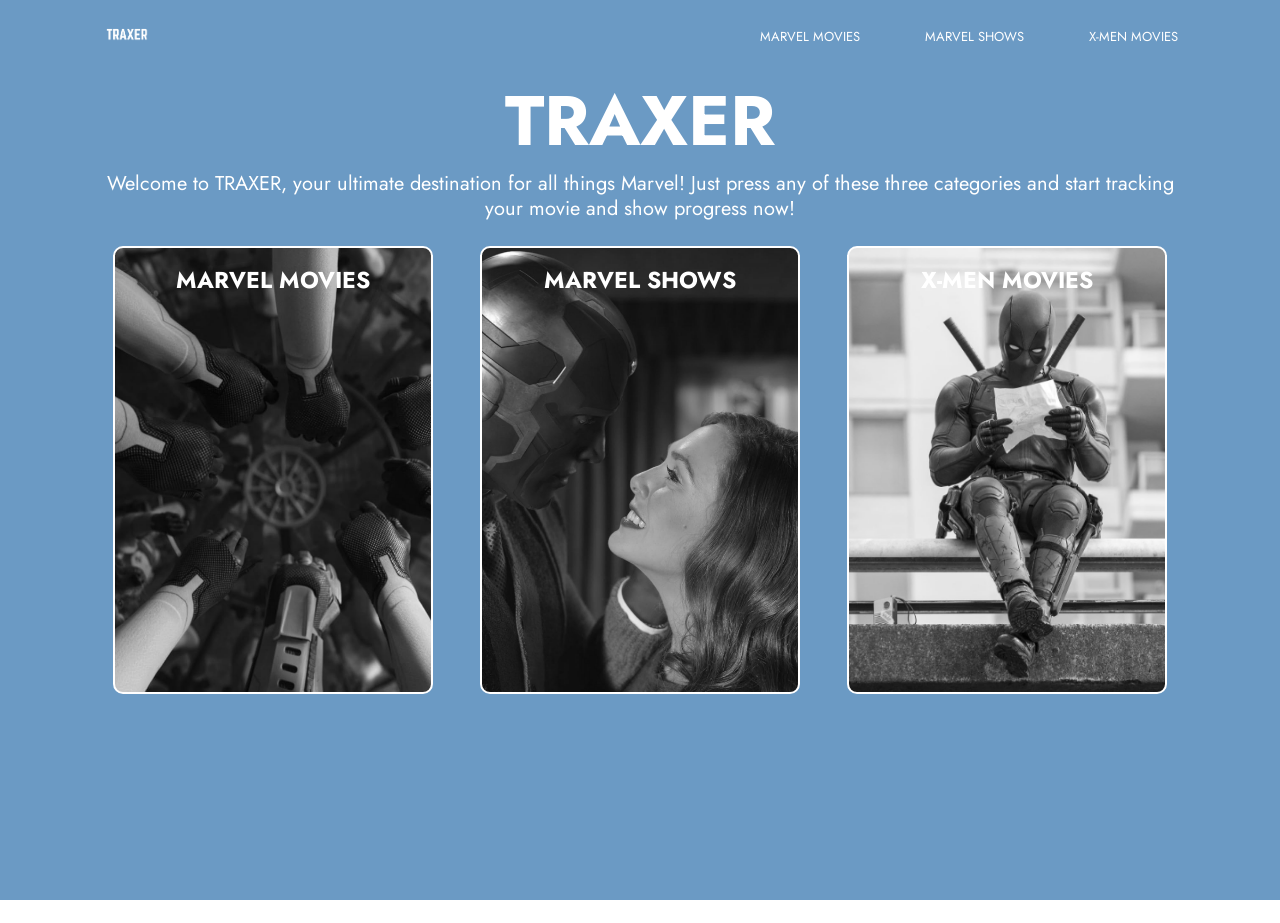
<file: index.html>
<!DOCTYPE html>
<html>
<head>
       
    <meta name="viewport" content="width=device-width, initial-scale=1.0">
    <title>TRAXER</title>
    <link rel="stylesheet" href="indexstyle.css">
    
    <link rel="preconnect" href="https://fonts.googleapis.com">
    <link rel="preconnect" href="https://fonts.gstatic.com" crossorigin>
    <link href="https://fonts.googleapis.com/css2?family=Archivo+Black&family=Jost:ital,wght@0,100..900;1,100..900&display=swap" rel="stylesheet">

</head>

<body>
    <div class="container">
        <div class="navbar"> 
            <img src="TRAXER.png" class="logo">
            <nav>
                <ul>
                    <li><a href="marvelmovies.html">MARVEL MOVIES</a></li>
                    <li><a href="marvelshows.html">MARVEL SHOWS</a></li>
                    <li><a href="xmen.html">X-MEN MOVIES</a></li>
                </ul>
            </nav>
            
        </div>

        <div class="intro">
                <h1>TRAXER</h1>
                <p>Welcome to TRAXER, your ultimate destination for all things Marvel! Just press any of these three 
                    categories and start tracking your movie and show progress now!</p>
            </div>
            <div class="cards-container">
                
                <a href="marvelmovies.html" class="card card1">
                    <h5>MARVEL MOVIES</h5>
                </a>
                <a href="marvelshows.html" class="card card2">
                    <h5>MARVEL SHOWS</h5>
                </a>
                <a href="xmen.html" class="card card3">
                    <h5>X-MEN MOVIES</h5>
                </a>
            </div>

                
        </div>
    
    
    </div>
    

</body>
</html>>
</file>
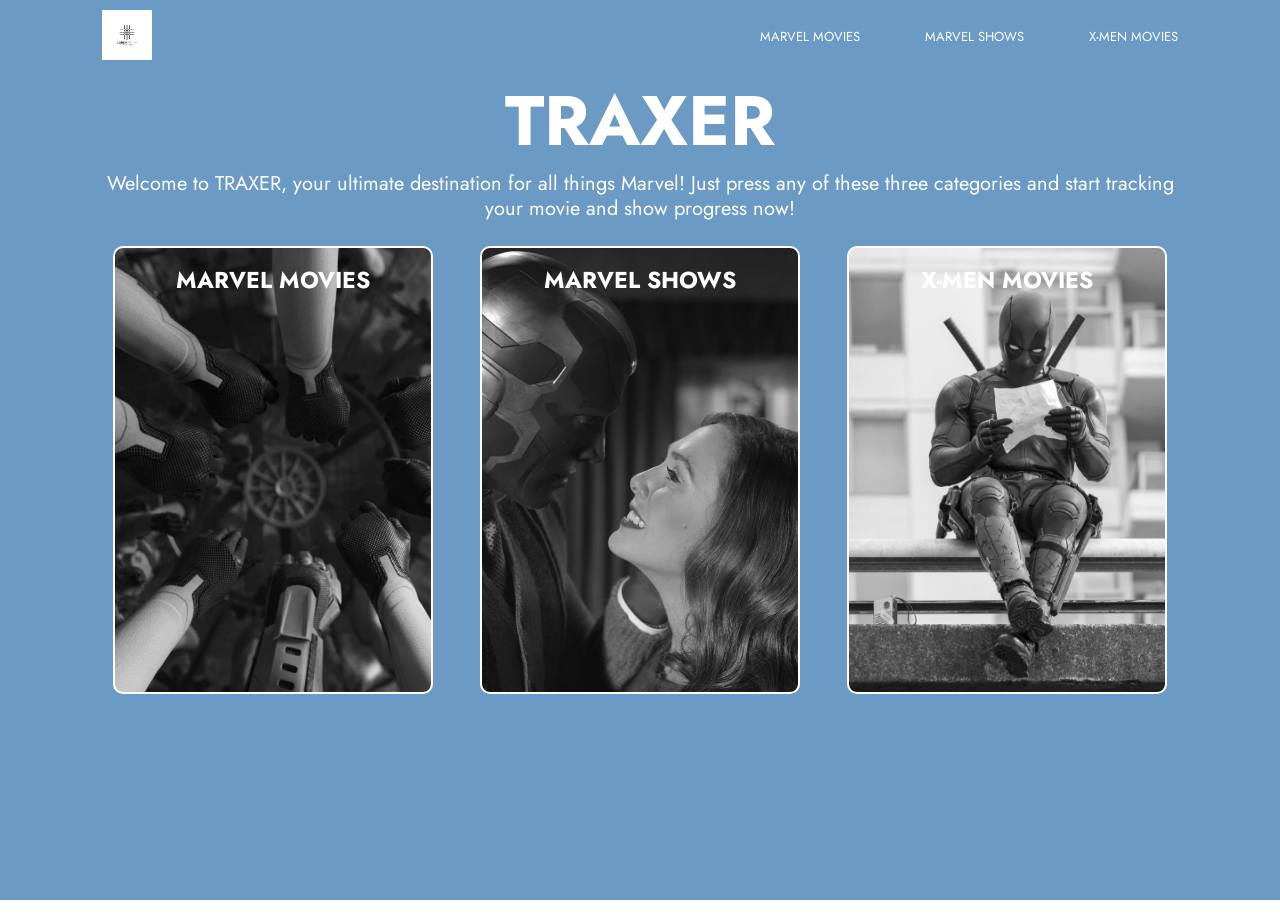
<file: website/index.html>
<!DOCTYPE html>
<html>
<head>
       
    <meta name="viewport" content="width=device-width, initial-scale=1.0">
    <title>TRAXER</title>
    <link rel="stylesheet" href="indexstyle.css">
    
    <link rel="preconnect" href="https://fonts.googleapis.com">
    <link rel="preconnect" href="https://fonts.gstatic.com" crossorigin>
    <link href="https://fonts.googleapis.com/css2?family=Archivo+Black&family=Jost:ital,wght@0,100..900;1,100..900&display=swap" rel="stylesheet">

</head>

<body>
    <div class="container">
        <div class="navbar"> 
            <img src="images/placer.jpg" class="logo">
            <nav>
                <ul>
                    <li><a href="marvelmovies.html">MARVEL MOVIES</a></li>
                    <li><a href="marvelshows.html">MARVEL SHOWS</a></li>
                    <li><a href="xmen.html">X-MEN MOVIES</a></li>
                </ul>
            </nav>
            
        </div>

        <div class="intro">
                <h1>TRAXER</h1>
                <p>Welcome to TRAXER, your ultimate destination for all things Marvel! Just press any of these three 
                    categories and start tracking your movie and show progress now!</p>
            </div>
            <div class="cards-container">
                
                <a href="marvelmovies.html" class="card card1">
                    <h5>MARVEL MOVIES</h5>
                </a>
                <a href="marvelshows.html" class="card card2">
                    <h5>MARVEL SHOWS</h5>
                </a>
                <a href="xmen.html" class="card card3">
                    <h5>X-MEN MOVIES</h5>
                </a>
            </div>

                
        </div>
    
    
    </div>
    

</body>
</html>>
</file>
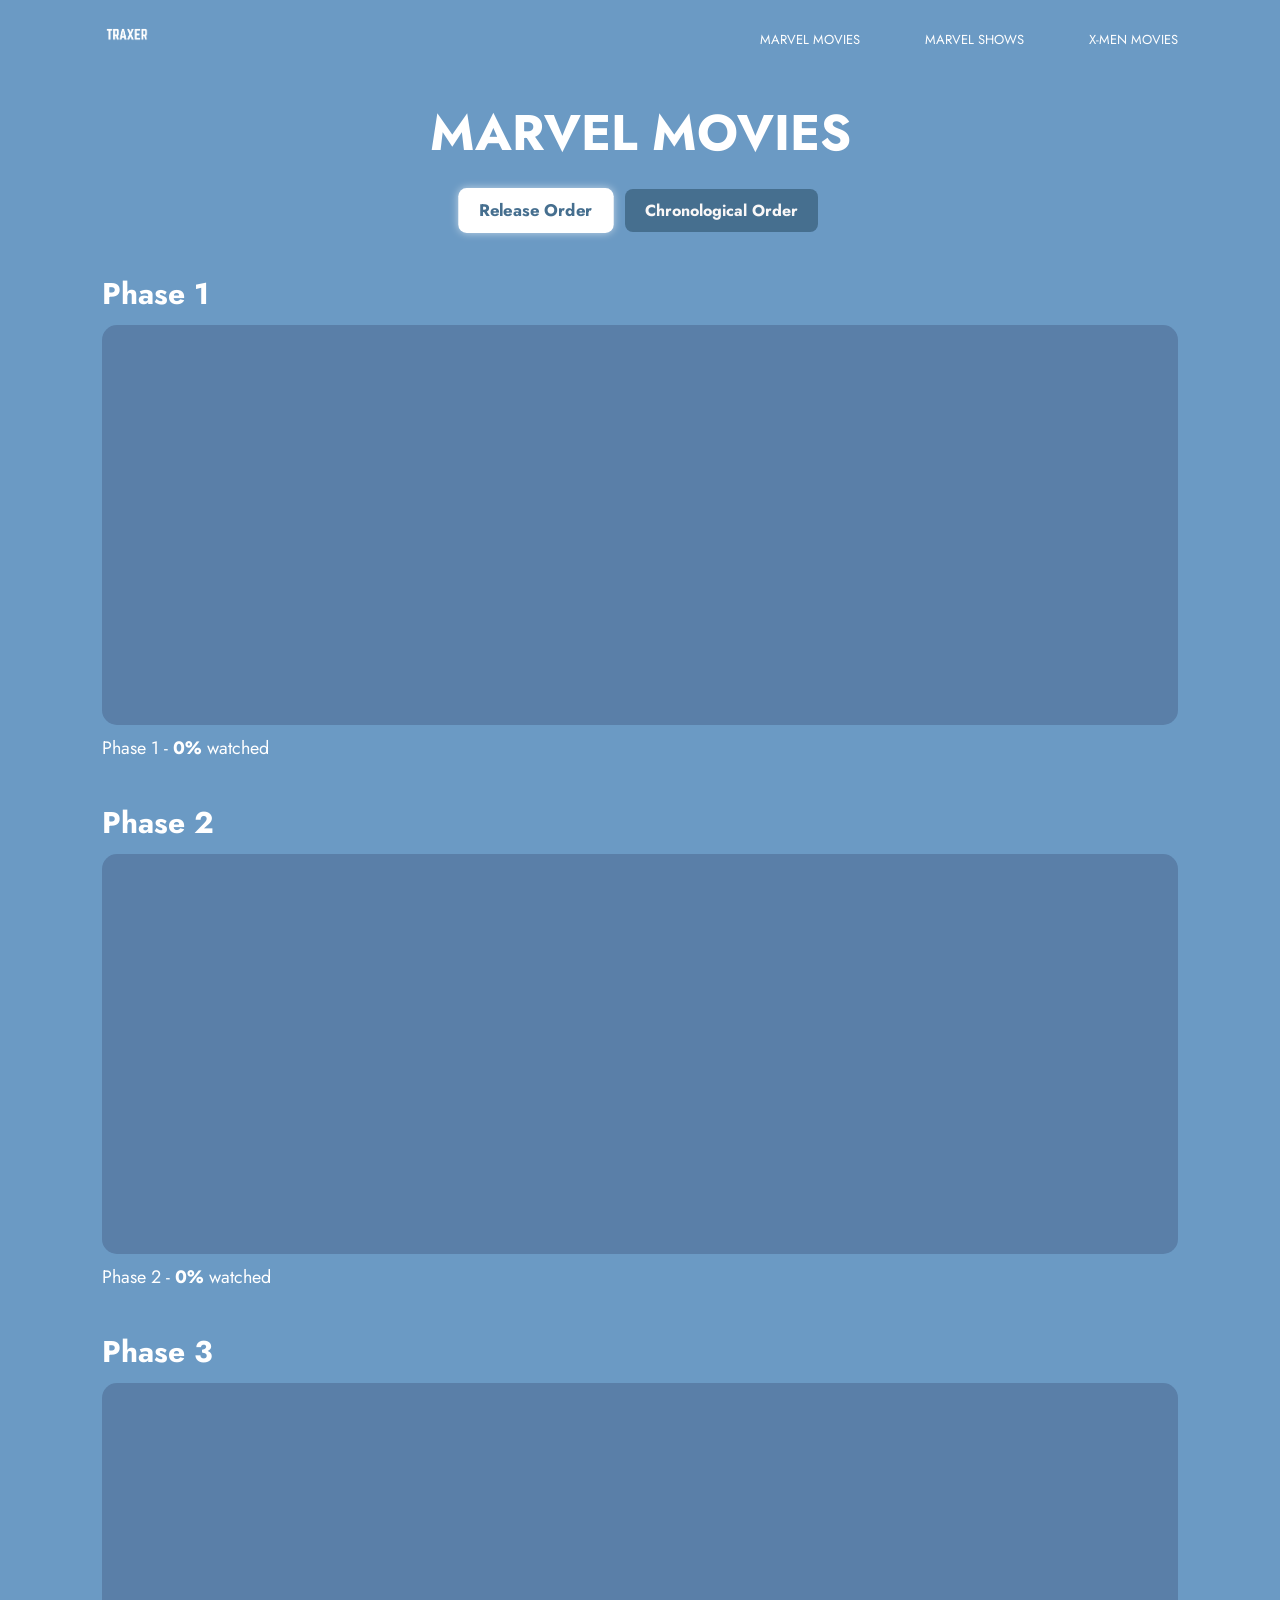
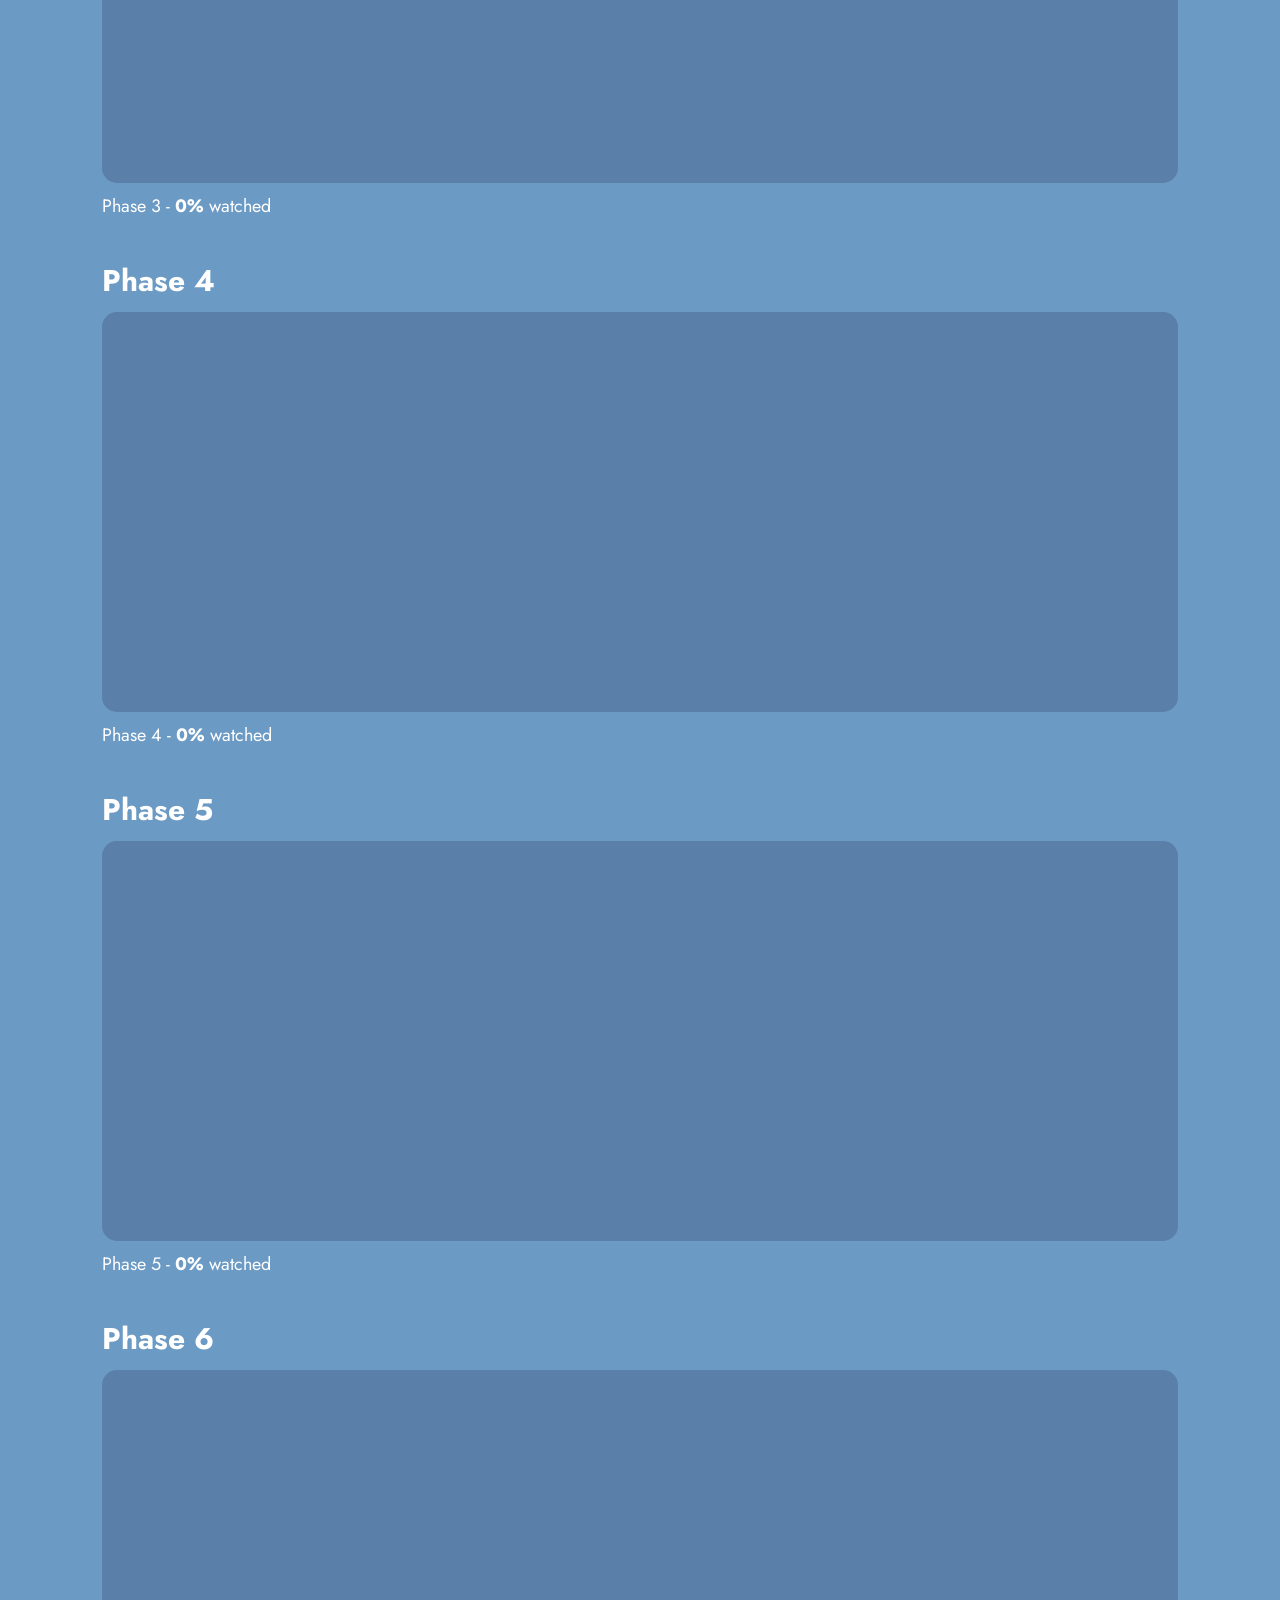
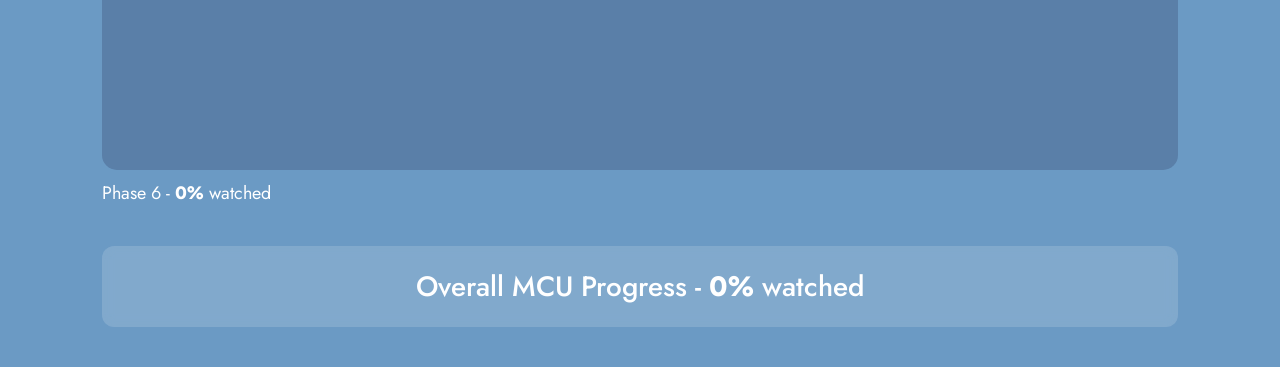
<file: marvelmovies.html>
<!DOCTYPE html>
<html>
    <head>
        <meta name="viewport" content="width=device-width, initial-scale=1.0">
        <title>Marvel Movies - TRAXER</title>
        <link rel="stylesheet" href="marvelmovies.css">
        
        <link rel="preconnect" href="https://fonts.googleapis.com">
        <link rel="preconnect" href="https://fonts.gstatic.com" crossorigin>
        <link href="https://fonts.googleapis.com/css2?family=Archivo+Black&family=Jost:ital,wght@0,100..900;1,100..900&display=swap" rel="stylesheet">
    </head>

    <body>
        <div class="container">

            <div class="navbar sticky-nav">
                <a href="index.html">
                <img src="TRAXER.png" class="logo">
            </a>
                <nav>
                    <ul>
                        <li><a href="marvelmovies.html">MARVEL MOVIES</a></li>
                        <li><a href="marvelshows.html">MARVEL SHOWS</a></li>
                        <li><a href="xmen.html">X-MEN MOVIES</a></li>
                    </ul>
                </nav>
            </div>

            <h1 class="movies-title">MARVEL MOVIES</h1>

            <div class="sorting-options">
                <button class="sort-button active" data-sort="release">Release Order</button>
                <button class="sort-button" data-sort="chronological">Chronological Order</button>
            </div>
            
            <section id="release-view" class="movies-view">

                <div class="phase-block" data-phase="1">
                    <h2 class="phase-title">Phase 1</h2>
                    <div class="phase-row"></div>
                    <div class="phase-progress">
                        <span>Phase 1 - <strong class="phase-percent">0%</strong> watched</span>
                    </div>
                </div>

                <div class="phase-block" data-phase="2">
                    <h2 class="phase-title">Phase 2</h2>
                    <div class="phase-row"></div>
                    <div class="phase-progress">
                        <span>Phase 2 - <strong class="phase-percent">0%</strong> watched</span>
                    </div>
                </div>

                <div class="phase-block" data-phase="3">
                    <h2 class="phase-title">Phase 3</h2>
                    <div class="phase-row"></div>
                    <div class="phase-progress">
                        <span>Phase 3 - <strong class="phase-percent">0%</strong> watched</span>
                    </div>
                </div>

                <div class="phase-block" data-phase="4">
                    <h2 class="phase-title">Phase 4</h2>
                    <div class="phase-row"></div>
                    <div class="phase-progress">
                        <span>Phase 4 - <strong class="phase-percent">0%</strong> watched</span>
                    </div>
                </div>

                <div class="phase-block" data-phase="5">
                    <h2 class="phase-title">Phase 5</h2>
                    <div class="phase-row"></div>
                    <div class="phase-progress">
                        <span>Phase 5 - <strong class="phase-percent">0%</strong> watched</span>
                    </div>
                </div>

                <div class="phase-block" data-phase="6">
                    <h2 class="phase-title">Phase 6</h2>
                    <div class="phase-row"></div>
                    <div class="phase-progress">
                        <span>Phase 6 - <strong class="phase-percent">0%</strong> watched</span>
                    </div>
                </div>

        </section>
        
        <section id="chronological-view" class="movies-view hidden">
            <div class="chronological-grid"></div>
        </section>

            <footer class = "overall-progress">
                <span>Overall MCU Progress - <strong class="overall-percent">0%</strong> watched</span>
            </footer>
        </div>

        <script src="./movies.js"></script>

    </body>
</html>
</file>
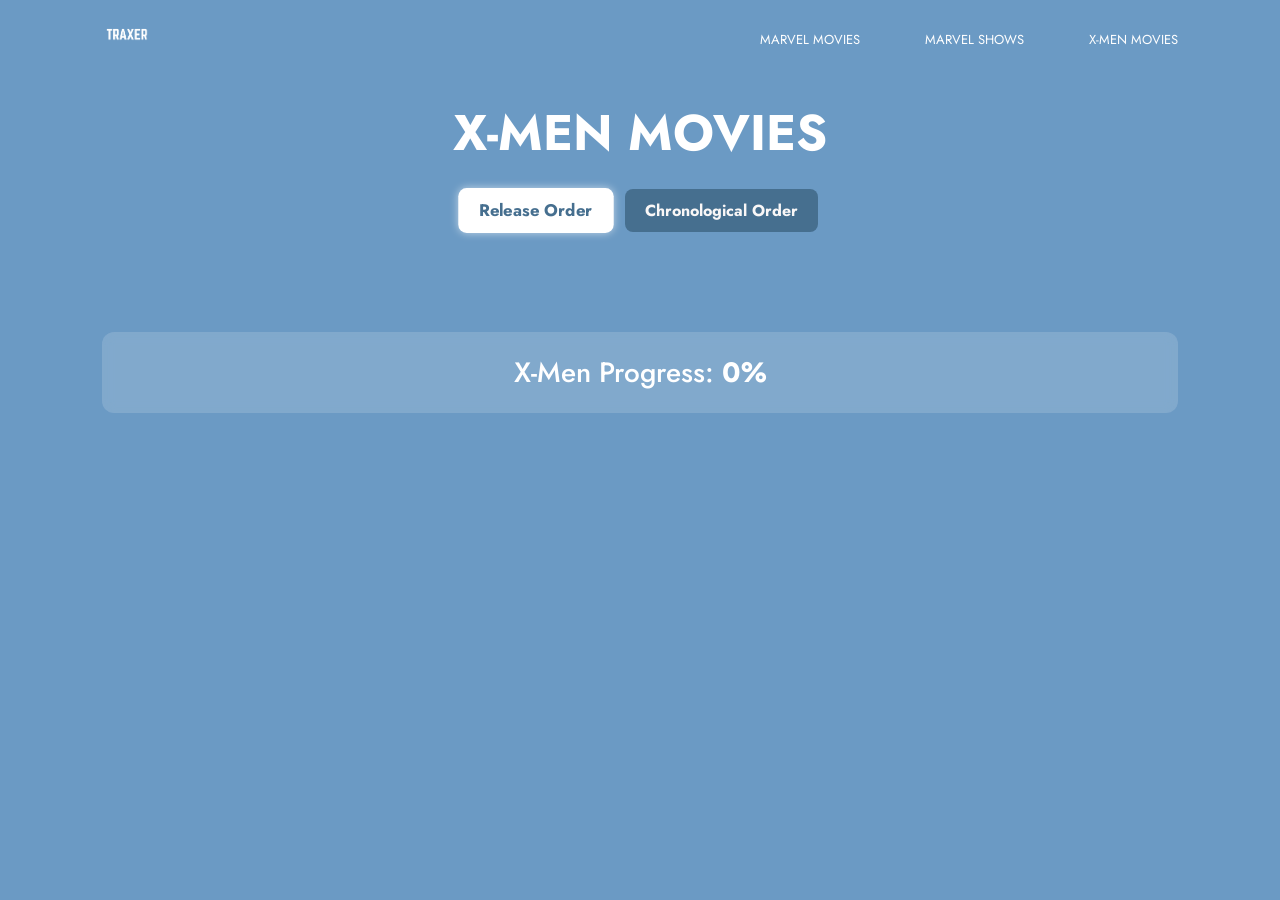
<file: xmen.html>
<!DOCTYPE html>

<html>

<head>

    <meta name="viewport" content="width=device-width, initial-scale=1.0">
    <title>X-Men Movies - TRAXER</title>
    <link rel="stylesheet" href="xmen.css">

    <link rel="preconnect" href="https://fonts.googleapis.com">
    <link rel="preconnect" href="https://fonts.gstatic.com" crossorigin>
    <link href="https://fonts.googleapis.com/css2?family=Archivo+Black&family=Jost:ital,wght@0,100..900;1,100..900&display=swap" rel="stylesheet">

</head>

<body>

    <div class="container">
        <div class="navbar sticky-nav">
            <a href="index.html">
                <img src="TRAXER.png" class="logo">
            </a>
            <nav>
                <ul>
                    <li><a href="marvelmovies.html">MARVEL MOVIES</a></li>
                    <li><a href="marvelshows.html">MARVEL SHOWS</a></li>
                    <li><a href="xmen.html">X-MEN MOVIES</a></li>
                </ul>
            </nav>
        </div>

        <h1 class="movies-title">X-MEN MOVIES</h1>

        <div class="sorting-options">
            <button class="sort-button active" data-sort="release">Release Order</button>
            <button class="sort-button" data-sort="chronological">Chronological Order</button>
        </div>

        <section id="release-view" class="movies-view">
            <div class="release-grid"></div>
        </section>

        <section id="chronological-view" class="movies-view hidden">
            <div class="chronological-grid"></div>
        </section>


        <footer class="overall-progress">
            <span>X-Men Progress: <strong id="overall-percent">0%</strong></span>
        </footer>
    </div>

    <script src="xmen.js"></script>

</body>
</html>
</file>
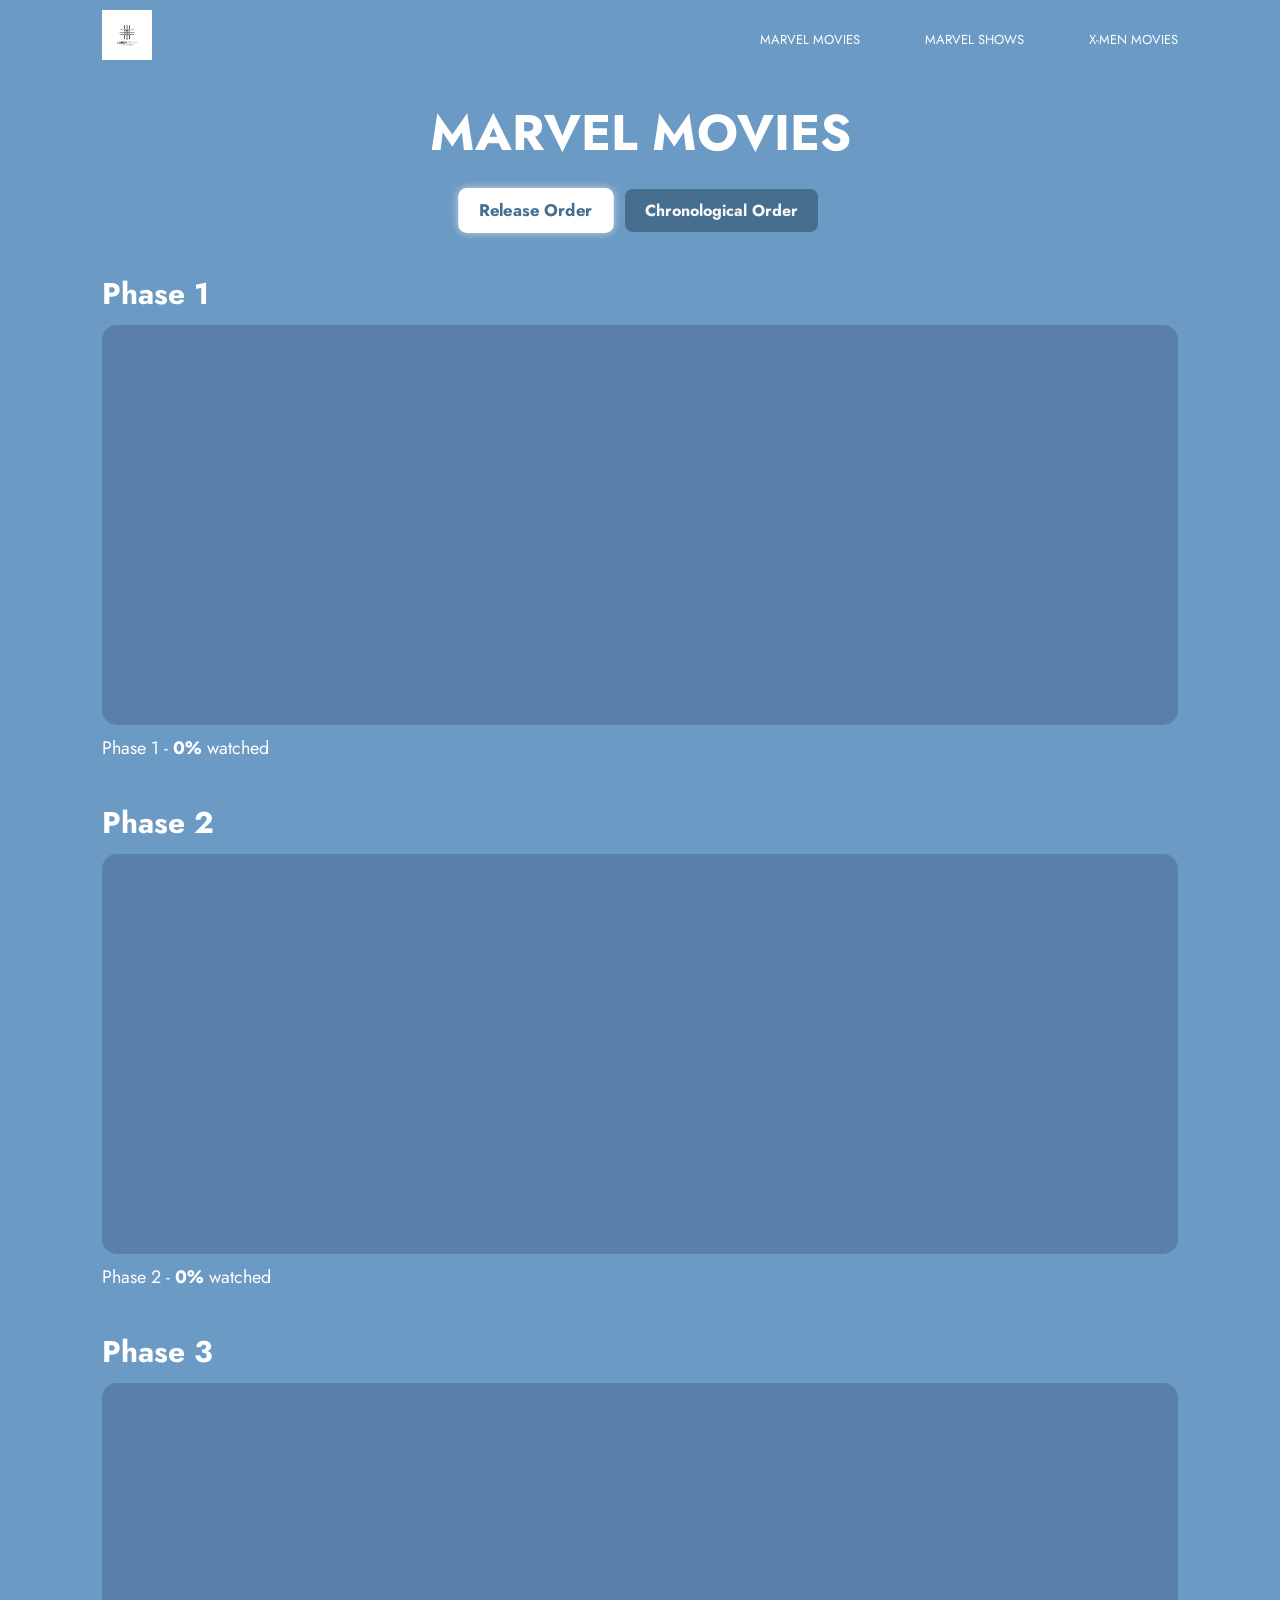
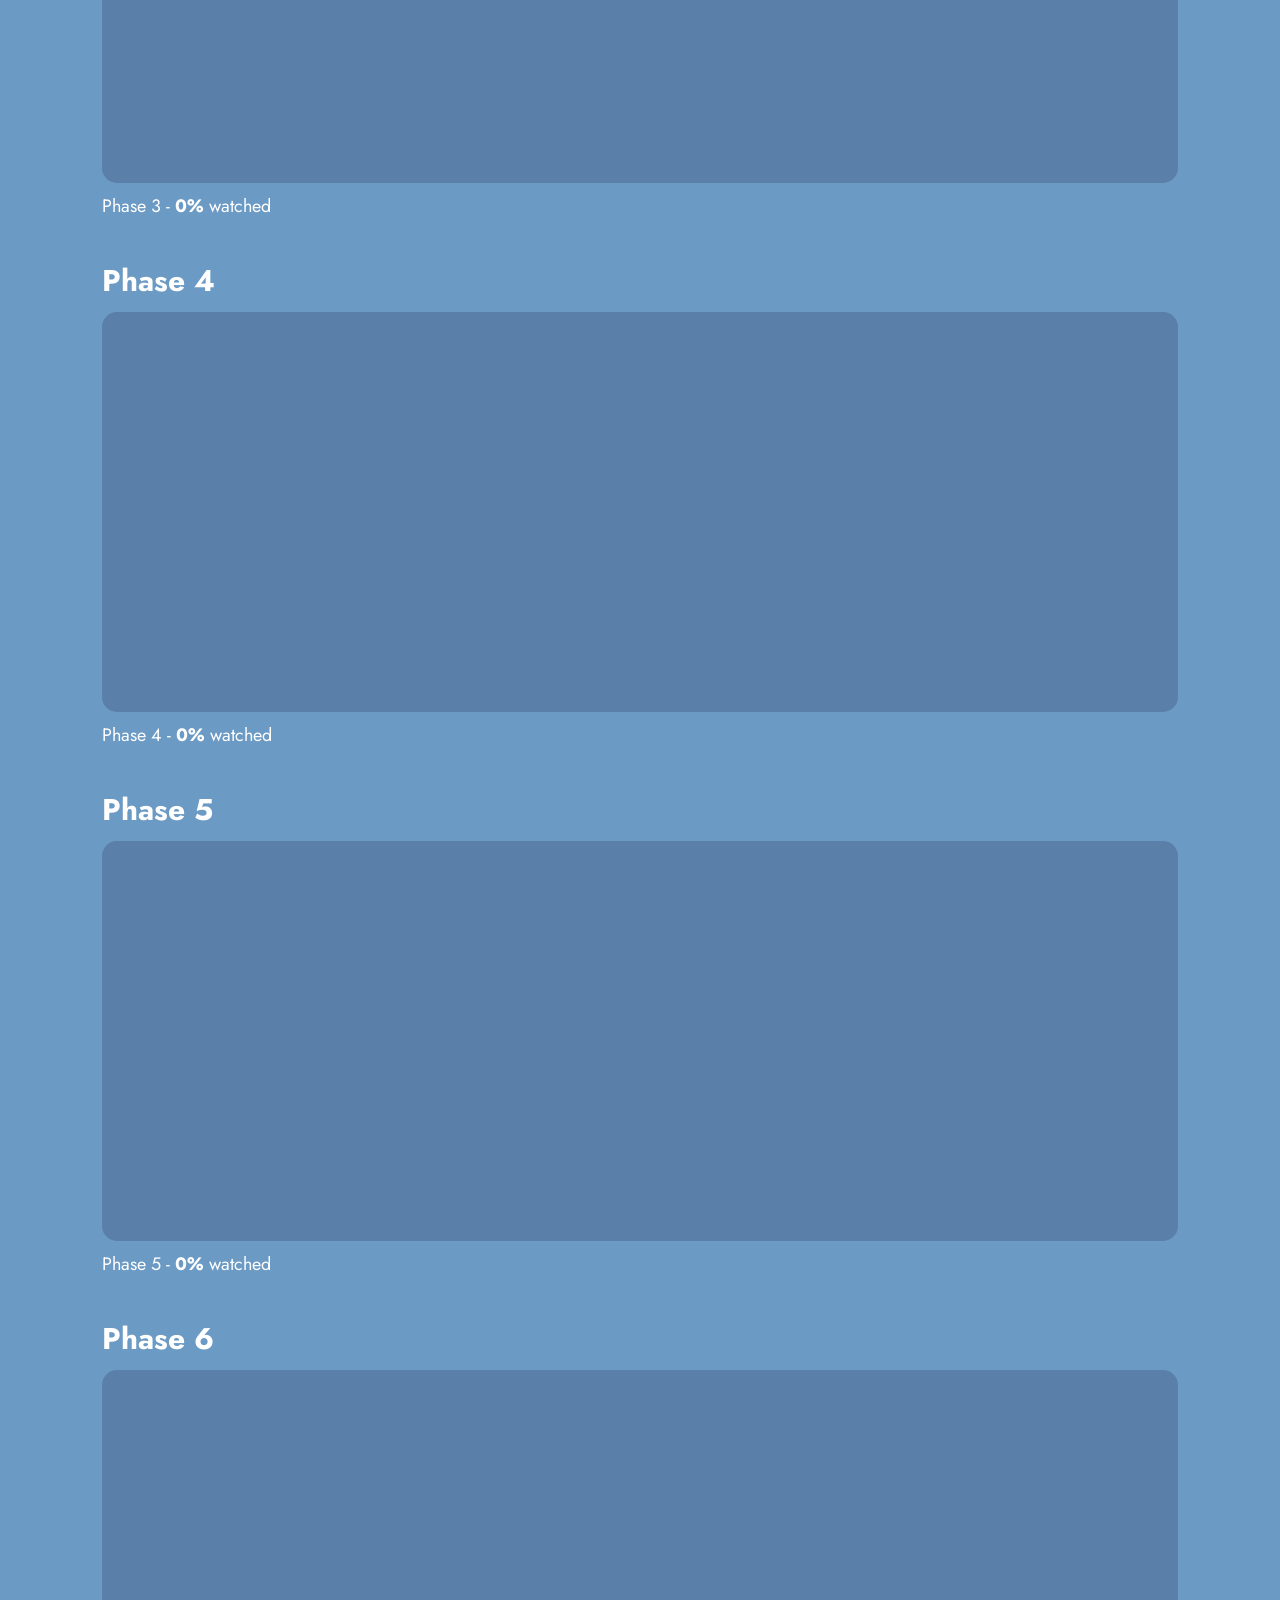
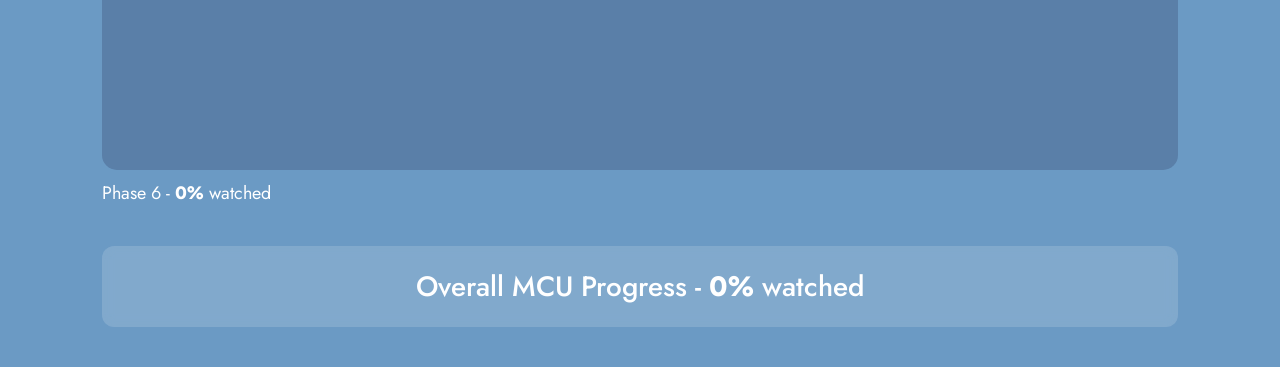
<file: website/marvelmovies.html>
<!DOCTYPE html>
<html>
    <head>
        <meta name="viewport" content="width=device-width, initial-scale=1.0">
        <title>Marvel Movies - TRAXER</title>
        <link rel="stylesheet" href="marvelmovies.css">
        
        <link rel="preconnect" href="https://fonts.googleapis.com">
        <link rel="preconnect" href="https://fonts.gstatic.com" crossorigin>
        <link href="https://fonts.googleapis.com/css2?family=Archivo+Black&family=Jost:ital,wght@0,100..900;1,100..900&display=swap" rel="stylesheet">
    </head>

    <body>
        <div class="container">

            <div class="navbar sticky-nav">
                <a href="index.html">
                <img src="images/placer.jpg" class="logo">
            </a>
                <nav>
                    <ul>
                        <li><a href="marvelmovies.html">MARVEL MOVIES</a></li>
                        <li><a href="marvelshows.html">MARVEL SHOWS</a></li>
                        <li><a href="xmen.html">X-MEN MOVIES</a></li>
                    </ul>
                </nav>
            </div>

            <h1 class="movies-title">MARVEL MOVIES</h1>

            <div class="sorting-options">
                <button class="sort-button active" data-sort="release">Release Order</button>
                <button class="sort-button" data-sort="chronological">Chronological Order</button>
            </div>
            
            <section id="release-view" class="movies-view">

                <div class="phase-block" data-phase="1">
                    <h2 class="phase-title">Phase 1</h2>
                    <div class="phase-row"></div>
                    <div class="phase-progress">
                        <span>Phase 1 - <strong class="phase-percent">0%</strong> watched</span>
                    </div>
                </div>

                <div class="phase-block" data-phase="2">
                    <h2 class="phase-title">Phase 2</h2>
                    <div class="phase-row"></div>
                    <div class="phase-progress">
                        <span>Phase 2 - <strong class="phase-percent">0%</strong> watched</span>
                    </div>
                </div>

                <div class="phase-block" data-phase="3">
                    <h2 class="phase-title">Phase 3</h2>
                    <div class="phase-row"></div>
                    <div class="phase-progress">
                        <span>Phase 3 - <strong class="phase-percent">0%</strong> watched</span>
                    </div>
                </div>

                <div class="phase-block" data-phase="4">
                    <h2 class="phase-title">Phase 4</h2>
                    <div class="phase-row"></div>
                    <div class="phase-progress">
                        <span>Phase 4 - <strong class="phase-percent">0%</strong> watched</span>
                    </div>
                </div>

                <div class="phase-block" data-phase="5">
                    <h2 class="phase-title">Phase 5</h2>
                    <div class="phase-row"></div>
                    <div class="phase-progress">
                        <span>Phase 5 - <strong class="phase-percent">0%</strong> watched</span>
                    </div>
                </div>

                <div class="phase-block" data-phase="6">
                    <h2 class="phase-title">Phase 6</h2>
                    <div class="phase-row"></div>
                    <div class="phase-progress">
                        <span>Phase 6 - <strong class="phase-percent">0%</strong> watched</span>
                    </div>
                </div>

        </section>
        
        <section id="chronological-view" class="movies-view hidden">
            <div class="chronological-grid"></div>
        </section>

            <footer class = "overall-progress">
                <span>Overall MCU Progress - <strong class="overall-percent">0%</strong> watched</span>
            </footer>
        </div>

        <script src="./movies.js"></script>

    </body>
</html>
</file>
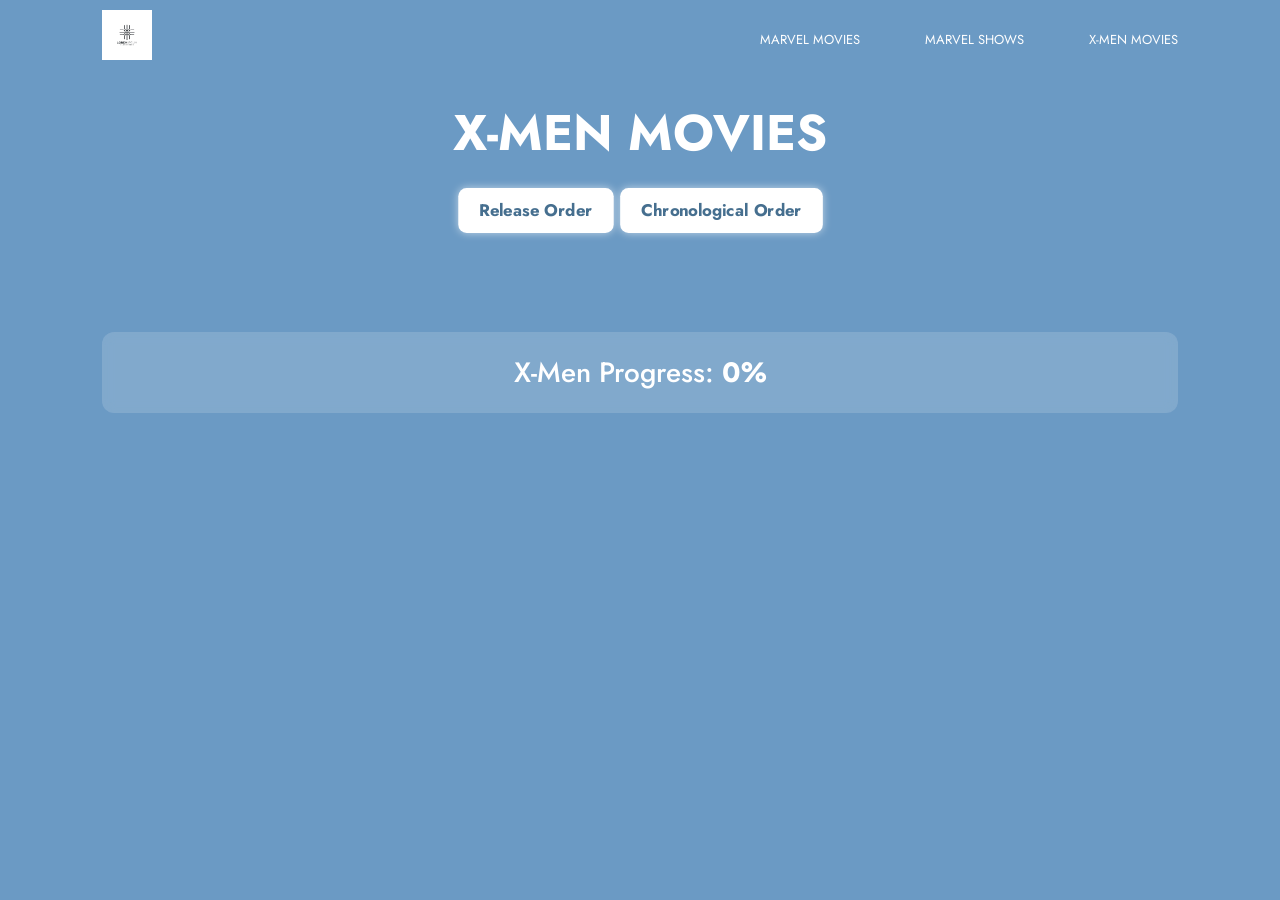
<file: website/xmen.html>
<!DOCTYPE html>

<html>

<head>

    <meta name="viewport" content="width=device-width, initial-scale=1.0">
    <title>X-Men Movies - TRAXER</title>
    <link rel="stylesheet" href="xmen.css">

    <link rel="preconnect" href="https://fonts.googleapis.com">
    <link rel="preconnect" href="https://fonts.gstatic.com" crossorigin>
    <link href="https://fonts.googleapis.com/css2?family=Archivo+Black&family=Jost:ital,wght@0,100..900;1,100..900&display=swap" rel="stylesheet">

</head>

<body>

    <div class="container">
        <div class="navbar sticky-nav">
            <a href="index.html">
                <img src="images/placer.jpg" class="logo">
            </a>
            <nav>
                <ul>
                    <li><a href="marvelmovies.html">MARVEL MOVIES</a></li>
                    <li><a href="marvelshows.html">MARVEL SHOWS</a></li>
                    <li><a href="xmen.html">X-MEN MOVIES</a></li>
                </ul>
            </nav>
        </div>

        <h1 class="movies-title">X-MEN MOVIES</h1>

        <div class="sorting-options">
            <button class="sort-button active" data-sort="release">Release Order</button>
            <button class="sort-button active" data-sort="chronological">Chronological Order</button>
        </div>

        <section id="release-view" class="movies-view">
            <div class="release-grid"></div>
        </section>

        <section id="chronological-view" class="movies-view hidden">
            <div class="chronological-grid"></div>
        </section>


        <footer class="overall-progress">
            <span>X-Men Progress: <strong id="overall-percent">0%</strong></span>
        </footer>
    </div>

    <script src="xmen.js"></script>

</body>
</html>
</file>
<file: indexstyle.css>
*{
    margin: 0;
    padding: 0;
    font-family: 'Jost', sans-serif;

}

html, body {
    margin: 0;
    padding: 0;
    min-height: 100%;
    overflow-x: hidden;
}
.container{
    width: 100%;
    min-height: 100vh;
    background: #6B9AC4;
    padding-left: 8%;
    padding-right: 8%;
    box-sizing: border-box;
    display: flex;
    flex-direction: column;
    justify-content: space-between;
}
.navbar {
    position: sticky;
    top: 0;
    background-color: #6B9AC4;
    padding: 10px 0;
    display: flex;
    align-items: center;
    z-index: 999;
}

.logo {
    width: 50px;
}

nav {
    flex: 1;
    text-align: right;
}

nav ul li {
    list-style: none;
    display: inline-block;
    margin-left: 60px;
}

nav ul li a {
    text-decoration: none;
    color: #fff;
    font-size: 13px;
}

.row{
    display: flex;
    flex-wrap: wrap;
    height: auto;
    align-items: center;
    margin-top: 40px;
}
.col{
    flex-basis: 50%;
    min-width: 300px;
}
h1{
    color: #fff;
    font-size: 70px;
    text-align: center;
}
p{
  color: #fff;
  font-size: 20px;  
  line-height: 25px;
  display: center;
  text-align: center;

}
.card{
    width: clamp(240px, 25vw, 420px);
    height: clamp(320px, 35vw, 580px);
    border-radius: 10px;
    padding: 15px 25px;
    box-sizing: border-box;
    cursor: pointer;
    margin: 5px 10px;
    background-position: center;
    background-size: cover;
    transition: 0.5s;
    filter: grayscale(100%);
    border: 2px solid #fff;
    display: block;
    text-decoration: none;
    color: #fff;
}
.card1{
    background-image: url(marvelmovie1.png);
}
.card2{
    background-image: url(marvelshows.png);
}
.card3{
    background-image: url(xmenmovies.png);
}
.card:hover{
    transform: translateY(-10px);
    filter: grayscale(0%);
    h5{
        text-shadow: 0 0 15px #000;
        transition: 0.5s;
    }
}
h5{
    color: #fff;
    text-align: center;
    text-transform: uppercase;
    font-size: 23px;
    font-style: normal;
    
}
a{
    color: #fff;
    text-align: center;
    text-transform: uppercase;
    font-size: 23px;
    font-style: normal;
}
.card p{
   text-shadow: 0 0 15px #000; 
   font-size: 8px;
}
.cards-container{
    display: grid;
    grid-template-columns: repeat(auto-fit, minmax(240px, 1fr));
    gap: clamp(12px, 2vw, 32px);
    justify-items: center;
    margin-top: 20px;
    flex: 1;
    width: 100%;
}

@media (min-height: 800px) {
    html, body {
        height: 100vh;
        overflow: hidden;
    }
}

@media (max-height: 849px){
    html, body {
        overflow-y: auto;
    }
}

@media (max-width: 1100px) and (min-width: 600px){
    .cards-container{
        grid-template-columns: repeat(2, minmax(240px, 1fr));
    }
    .cards-container > *:nth-child(3){
        grid-column: 1 / -1;
        justify-self: center;
    }
}
</file>
<file: website/indexstyle.css>
*{
    margin: 0;
    padding: 0;
    font-family: 'Jost', sans-serif;

}

html, body {
    margin: 0;
    padding: 0;
    min-height: 100%;
    overflow-x: hidden;
}
.container{
    width: 100%;
    min-height: 100vh;
    background: #6B9AC4;
    padding-left: 8%;
    padding-right: 8%;
    box-sizing: border-box;
    display: flex;
    flex-direction: column;
    justify-content: space-between;
}
.navbar {
    position: sticky;
    top: 0;
    background-color: #6B9AC4;
    padding: 10px 0;
    display: flex;
    align-items: center;
    z-index: 999;
}

.logo {
    width: 50px;
}

nav {
    flex: 1;
    text-align: right;
}

nav ul li {
    list-style: none;
    display: inline-block;
    margin-left: 60px;
}

nav ul li a {
    text-decoration: none;
    color: #fff;
    font-size: 13px;
}

.row{
    display: flex;
    flex-wrap: wrap;
    height: auto;
    align-items: center;
    margin-top: 40px;
}
.col{
    flex-basis: 50%;
    min-width: 300px;
}
h1{
    color: #fff;
    font-size: 70px;
    text-align: center;
}
p{
  color: #fff;
  font-size: 20px;  
  line-height: 25px;
  display: center;
  text-align: center;

}
.card{
    width: clamp(240px, 25vw, 420px);
    height: clamp(320px, 35vw, 580px);
    border-radius: 10px;
    padding: 15px 25px;
    box-sizing: border-box;
    cursor: pointer;
    margin: 5px 10px;
    background-position: center;
    background-size: cover;
    transition: 0.5s;
    filter: grayscale(100%);
    border: 2px solid #fff;
    display: block;
    text-decoration: none;
    color: #fff;
}
.card1{
    background-image: url(images/marvelmovie1.png);
}
.card2{
    background-image: url(images/marvelshows.png);
}
.card3{
    background-image: url(images/xmenmovies.png);
}
.card:hover{
    transform: translateY(-10px);
    filter: grayscale(0%);
    h5{
        text-shadow: 0 0 15px #000;
        transition: 0.5s;
    }
}
h5{
    color: #fff;
    text-align: center;
    text-transform: uppercase;
    font-size: 23px;
    font-style: normal;
    
}
a{
    color: #fff;
    text-align: center;
    text-transform: uppercase;
    font-size: 23px;
    font-style: normal;
}
.card p{
   text-shadow: 0 0 15px #000; 
   font-size: 8px;
}
.cards-container{
    display: grid;
    grid-template-columns: repeat(auto-fit, minmax(240px, 1fr));
    gap: clamp(12px, 2vw, 32px);
    justify-items: center;
    margin-top: 20px;
    flex: 1;
    width: 100%;
}

@media (min-height: 800px) {
    html, body {
        height: 100vh;
        overflow: hidden;
    }
}

@media (max-height: 849px){
    html, body {
        overflow-y: auto;
    }
}

@media (max-width: 1100px) and (min-width: 600px){
    .cards-container{
        grid-template-columns: repeat(2, minmax(240px, 1fr));
    }
    .cards-container > *:nth-child(3){
        grid-column: 1 / -1;
        justify-self: center;
    }
}
</file>
<file: marvelmovies.css>
* {
    margin: 0;
    padding:0;
    font-family: 'Jost', sans-serif;
}

body {
    background: #6B9AC4;
    overflow-x: hidden;
}

.container {
    width: 100%;
    min-height: 100vh;
    padding: 0 8%;
    box-sizing: border-box;
}

.navbar {
    position: sticky;
    top: 0;
    background-color: #6B9AC4;
    padding: 10px 0;
    display: flex;
    align-items: center;
    z-index: 999;
}

.logo {
    width: 50px;
}

nav {
    flex: 1;
    text-align: right;
}

nav ul li {
    list-style: none;
    display: inline-block;
    margin-left: 60px;
}

nav ul li a {
    text-decoration: none;
    color: #fff;
    font-size: 13px;
}

.movies-title {
    text-align: center;
    margin-top: 20px;
    font-size: 50px;
    color: #fff;
}

.sorting-options {
    display: flex;
    justify-content: center;
    gap: 15px;
    margin: 20px 0;
}

.sort-button {
    padding: 10px 20px;
    border: none;
    background-color: #466f8f;
    color: #f9f7f7;
    font-size: 16px;
    font-weight: 700;
    border-radius: 8px;
    cursor: pointer;
    transition: 0.25s ease;
}

.sort-button.active {
    background-color: #fff;
    color: #466f8f;
    font-weight: 700;
    box-shadow: 0 0 8px rgba(255, 255, 255, 0.6);
    transform: scale(1.05);
}

.phase-block {
    margin: 40px 0;
}

.phase-title {
    font-size: 30px;
    margin-bottom: 10px;
    color: #fff;
}

.phase-row {
    display: flex;
    gap: 20px;
    overflow-x: auto;
    overflow-y: hidden;
    padding: 20px;
    background-color: #5A7FA8;
    border-radius: 15px;
    min-height: 360px;
    align-items: center;
    justify-content: flex-start;
}

.phase-row::-webkit-scrollbar {
    height: 8px;
}

.phase-row::-webkit-scrollbar-thumb {
    background-color: #fff;
    border-radius: 10px;
}

.movie-card {
    width: 220px;
    height: 330px;
    position: relative;
    perspective: 1000px;
    flex: 0 0 auto;
    margin: 0;
}

.movie-card-inner {
    width: 100%;
    height: 100%;
    transition: transform 0.6s ease;
    transform-style: preserve-3d;
}

.movie-card:hover .movie-card-inner {
    transform: rotateY(180deg);
}

.card-front, .card-back {
    position: absolute;
    width: 100%;
    height: 100%;
    border-radius: 10px;
    backface-visibility: hidden;
}

.card-front {
    background: #fff;
    box-shadow: 0 4px 10px rgba(0,0,0,0.2);
}

.card-front img {
    width: 100%;
    height: 100%;
    object-fit: cover;
    border-radius: 10px;
    filter: grayscale(75%);
    transition: filter 0.5s ease;
}

.movie-card.watched .card-front img {
    filter: grayscale(0%);
}

.card-back {
    background: #466f8f;
    color: #fff;
    transform: rotateY(180deg);
    padding-top: 15px;
    box-shadow: 0 6px 20px rgba(0,0,0,0.4);
}

.card-back h3, .card-back p {
    margin: 10px 15px;
}

.card-back .desc {
    font-size: 14px;
    max-height: 80px;
    overflow-y: auto;
}

.card-buttons {
    position: absolute;
    bottom: 15px;
    left: 15px;
    display: flex;
    gap: 10px;
}

.card-buttons button {
    padding: 6px 10px;
    border: none;
    background-color: #fff;
    color: #6B9AC4;
    border-radius: 6px;
    cursor: pointer;
}

.watched-button.active {
    background-color: #6B9AC4;
    color: #fff;
}

.rewatch-count {
    color: #fff;
    font-weight: bold;
    font-size: 18px;
}

.chronological-grid {
    display: grid;
    grid-template-columns: repeat(auto-fill, minmax(220px, 1fr));
    gap: 20px;
    padding: 20px 0;
}

.phase-progress {
    margin-top: 10px;
    font-size: 18px;
    color: #fff;
}

.phase-percent {
    font-weight: bold;
}

.overall-progress {
    text-align: center;
    margin: 40px 0;
    font-size: 28px;
    font-weight: 500;
    color: #ffffff;
    background: rgba(255,255,255,0.15);
    padding: 20px;
    border-radius: 12px;
    backdrop-filter: blur(6px);
}

.overall-percent {
    font-weight: bold;
}

.hidden {
    display: none;
}

@media (max-width: 600px) {
    .movie-card {
        width: 150px;
        height: 220px;
    }
    .card-back {
        width: 150px;
        height: 220px;
    }
}
</file>
<file: xmen.css>
* {
    margin: 0;
    padding: 0;
    font-family: 'Jost', sans-serif;
}

body {
    background: #6B9AC4;
    overflow-x: hidden;
}

.container {
    width: 100%;
    min-height: 100vh;
    padding: 0 8%;
    box-sizing: border-box;
}

.navbar {
    position: sticky;
    top: 0;
    background-color: #6B9AC4;
    padding: 10px 0;
    display: flex;
    align-items: center;
    z-index: 999;
}

.logo {
    width: 50px;
}

nav {
    flex: 1;
    text-align: right;
}

nav ul li {
    list-style: none;
    display: inline-block;
    margin-left: 60px;
}

nav ul li a {
    text-decoration: none;
    color: #fff;
    font-size: 13px;
}

.movies-title {
    text-align: center;
    margin-top: 20px;
    font-size: 50px;
    color: #fff;
}

.sorting-options {
    display: flex;
    justify-content: center;
    gap: 15px;
    margin: 20px 0;
}

.sort-button {
    padding: 10px 20px;
    border: none;
    background-color: #466f8f;
    color: #f9f7f7;
    font-size: 16px;
    font-weight: 700;
    border-radius: 8px;
    cursor: pointer;
    transition: 0.25s ease;
}

.sort-button.active {
    background-color: #fff;
    color: #466f8f;
    font-weight: 700;
    box-shadow: 0 0 8px rgba(255,255,255,0.6);
    transform: scale(1.05);
}

.release-grid, .chronological-grid {
    display: grid;
    grid-template-columns: repeat(auto-fill, minmax(220px, 1fr));
    gap: 20px;
    padding: 20px 0;
}

.movie-card {
    width: 220px;
    height: 330px;
    position: relative;
    perspective: 1000px;
    margin: 0 auto;
}

.movie-card-inner {
    width: 100%;
    height: 100%;
    transition: transform 0.6s ease;
    transform-style: preserve-3d;
}

.movie-card:hover .movie-card-inner{
    transform: rotateY(180deg);
}

.card-front, .card-back {
    position: absolute;
    width: 100%;
    height: 100%;
    border-radius: 10px;
    backface-visibility: hidden;
}

.card-front {
    background: #fff;
    box-shadow: 0 4px 10px rgba(0,0,0,0.2);
}

.card-front img {
    width: 100%;
    height: 100%;
    object-fit: cover;
    border-radius: 10px;
    filter: grayscale(75%);
    transition: filter 0.5s ease;
}

.movie-card.watched .card-front img {
    filter: grayscale(0%);
}

.card-back {
    background: #466f8f;
    color: #fff;
    transform: rotateY(180deg);
    padding-top: 15px;
    box-shadow: 0 6px 20px rgba(0,0,0,0.4);
}

.card-back h3, .card-back p {
    margin: 10px 15px;
}

.card-back .desc {
    font-size: 14px;
    max-height: 80px;
    overflow-y: auto;
}

.card-buttons {
    position: absolute;
    bottom: 15px;
    left: 15px;
    display: flex;
    gap: 10px;
}

.card-buttons button {
    padding: 6px 10px;
    border: none;
    background-color: #fff;
    color: #6B9AC4;
    border-radius: 6px;
    cursor: pointer;
}

.watched-button.active {
    background-color: #6B9AC4;
    color: #fff;
}

.rewatch-count {
    color: #fff;
    font-weight: bold;
    font-size: 18px;
}

.hidden {
    display: none;
}

@media (max-width: 600px) {
    .movie-card {
        width: 150px;
        height: 220px;
    }
    .card-back {
        width: 220px;
        height: 330px;
    }
}

.overall-progress {
    text-align: center;
    margin: 40px 0;
    font-size: 28px;
    font-weight: 500;
    color: #ffffff;
    background: rgba(255,255,255,0.15);
    padding: 20px;
    border-radius: 12px;
    backdrop-filter: blur(6px);
}
</file>
<file: website/marvelmovies.css>
* {
    margin: 0;
    padding:0;
    font-family: 'Jost', sans-serif;
}

body {
    background: #6B9AC4;
    overflow-x: hidden;
}

.container {
    width: 100%;
    min-height: 100vh;
    padding: 0 8%;
    box-sizing: border-box;
}

.navbar {
    position: sticky;
    top: 0;
    background-color: #6B9AC4;
    padding: 10px 0;
    display: flex;
    align-items: center;
    z-index: 999;
}

.logo {
    width: 50px;
}

nav {
    flex: 1;
    text-align: right;
}

nav ul li {
    list-style: none;
    display: inline-block;
    margin-left: 60px;
}

nav ul li a {
    text-decoration: none;
    color: #fff;
    font-size: 13px;
}

.movies-title {
    text-align: center;
    margin-top: 20px;
    font-size: 50px;
    color: #fff;
}

.sorting-options {
    display: flex;
    justify-content: center;
    gap: 15px;
    margin: 20px 0;
}

.sort-button {
    padding: 10px 20px;
    border: none;
    background-color: #466f8f;
    color: #f9f7f7;
    font-size: 16px;
    font-weight: 700;
    border-radius: 8px;
    cursor: pointer;
    transition: 0.25s ease;
}

.sort-button.active {
    background-color: #fff;
    color: #466f8f;
    font-weight: 700;
    box-shadow: 0 0 8px rgba(255, 255, 255, 0.6);
    transform: scale(1.05);
}

.phase-block {
    margin: 40px 0;
}

.phase-title {
    font-size: 30px;
    margin-bottom: 10px;
    color: #fff;
}

.phase-row {
    display: flex;
    gap: 20px;
    overflow-x: auto;
    overflow-y: hidden;
    padding: 20px;
    background-color: #5A7FA8;
    border-radius: 15px;
    min-height: 360px;
    align-items: center;
    justify-content: flex-start;
}

.phase-row::-webkit-scrollbar {
    height: 8px;
}

.phase-row::-webkit-scrollbar-thumb {
    background-color: #fff;
    border-radius: 10px;
}

.movie-card {
    width: 220px;
    height: 330px;
    position: relative;
    perspective: 1000px;
    flex: 0 0 auto;
    margin: 0;
}

.movie-card-inner {
    width: 100%;
    height: 100%;
    transition: transform 0.6s ease;
    transform-style: preserve-3d;
}

.movie-card:hover .movie-card-inner {
    transform: rotateY(180deg);
}

.card-front, .card-back {
    position: absolute;
    width: 100%;
    height: 100%;
    border-radius: 10px;
    backface-visibility: hidden;
}

.card-front {
    background: #fff;
    box-shadow: 0 4px 10px rgba(0,0,0,0.2);
}

.card-front img {
    width: 100%;
    height: 100%;
    object-fit: cover;
    border-radius: 10px;
    filter: grayscale(75%);
    transition: filter 0.5s ease;
}

.movie-card.watched .card-front img {
    filter: grayscale(0%);
}

.card-back {
    background: #466f8f;
    color: #fff;
    transform: rotateY(180deg);
    padding-top: 15px;
    box-shadow: 0 6px 20px rgba(0,0,0,0.4);
}

.card-back h3, .card-back p {
    margin: 10px 15px;
}

.card-back .desc {
    font-size: 14px;
    max-height: 80px;
    overflow-y: auto;
}

.card-buttons {
    position: absolute;
    bottom: 15px;
    left: 15px;
    display: flex;
    gap: 10px;
}

.card-buttons button {
    padding: 6px 10px;
    border: none;
    background-color: #fff;
    color: #6B9AC4;
    border-radius: 6px;
    cursor: pointer;
}

.watched-button.active {
    background-color: #6B9AC4;
    color: #fff;
}

.rewatch-count {
    color: #fff;
    font-weight: bold;
    font-size: 18px;
}

.chronological-grid {
    display: grid;
    grid-template-columns: repeat(auto-fill, minmax(220px, 1fr));
    gap: 20px;
    padding: 20px 0;
}

.phase-progress {
    margin-top: 10px;
    font-size: 18px;
    color: #fff;
}

.phase-percent {
    font-weight: bold;
}

.overall-progress {
    text-align: center;
    margin: 40px 0;
    font-size: 28px;
    font-weight: 500;
    color: #ffffff;
    background: rgba(255,255,255,0.15);
    padding: 20px;
    border-radius: 12px;
    backdrop-filter: blur(6px);
}

.overall-percent {
    font-weight: bold;
}

.hidden {
    display: none;
}

@media (max-width: 600px) {
    .movie-card {
        width: 150px;
        height: 220px;
    }
    .card-back {
        width: 150px;
        height: 220px;
    }
}
</file>
<file: website/xmen.css>
* {
    margin: 0;
    padding: 0;
    font-family: 'Jost', sans-serif;
}

body {
    background: #6B9AC4;
    overflow-x: hidden;
}

.container {
    width: 100%;
    min-height: 100vh;
    padding: 0 8%;
    box-sizing: border-box;
}

.navbar {
    position: sticky;
    top: 0;
    background-color: #6B9AC4;
    padding: 10px 0;
    display: flex;
    align-items: center;
    z-index: 999;
}

.logo {
    width: 50px;
}

nav {
    flex: 1;
    text-align: right;
}

nav ul li {
    list-style: none;
    display: inline-block;
    margin-left: 60px;
}

nav ul li a {
    text-decoration: none;
    color: #fff;
    font-size: 13px;
}

.movies-title {
    text-align: center;
    margin-top: 20px;
    font-size: 50px;
    color: #fff;
}

.sorting-options {
    display: flex;
    justify-content: center;
    gap: 15px;
    margin: 20px 0;
}

.sort-button {
    padding: 10px 20px;
    border: none;
    background-color: #466f8f;
    color: #f9f7f7;
    font-size: 16px;
    font-weight: 700;
    border-radius: 8px;
    cursor: pointer;
    transition: 0.25s ease;
}

.sort-button.active {
    background-color: #fff;
    color: #466f8f;
    font-weight: 700;
    box-shadow: 0 0 8px rgba(255,255,255,0.6);
    transform: scale(1.05);
}

.release-grid, .chronological-grid {
    display: grid;
    grid-template-columns: repeat(auto-fill, minmax(220px, 1fr));
    gap: 20px;
    padding: 20px 0;
}

.movie-card {
    width: 220px;
    height: 330px;
    position: relative;
    perspective: 1000px;
    margin: 0 auto;
}

.movie-card-inner {
    width: 100%;
    height: 100%;
    transition: transform 0.6s ease;
    transform-style: preserve-3d;
}

.movie-card:hover .movie-card-inner{
    transform: rotateY(180deg);
}

.card-front, .card-back {
    position: absolute;
    width: 100%;
    height: 100%;
    border-radius: 10px;
    backface-visibility: hidden;
}

.card-front {
    background: #fff;
    box-shadow: 0 4px 10px rgba(0,0,0,0.2);
}

.card-front img {
    width: 100%;
    height: 100%;
    object-fit: cover;
    border-radius: 10px;
    filter: grayscale(75%);
    transition: filter 0.5s ease;
}

.movie-card.watched .card-front img {
    filter: grayscale(0%);
}

.card-back {
    background: #466f8f;
    color: #fff;
    transform: rotateY(180deg);
    padding-top: 15px;
    box-shadow: 0 6px 20px rgba(0,0,0,0.4);
}

.card-back h3, .card-back p {
    margin: 10px 15px;
}

.card-back .desc {
    font-size: 14px;
    max-height: 80px;
    overflow-y: auto;
}

.card-buttons {
    position: absolute;
    bottom: 15px;
    left: 15px;
    display: flex;
    gap: 10px;
}

.card-buttons button {
    padding: 6px 10px;
    border: none;
    background-color: #fff;
    color: #6B9AC4;
    border-radius: 6px;
    cursor: pointer;
}

.watched-button.active {
    background-color: #6B9AC4;
    color: #fff;
}

.rewatch-count {
    color: #fff;
    font-weight: bold;
    font-size: 18px;
}

.hidden {
    display: none;
}

@media (max-width: 600px) {
    .movie-card {
        width: 150px;
        height: 220px;
    }
    .card-back {
        width: 220px;
        height: 330px;
    }
}

.overall-progress {
    text-align: center;
    margin: 40px 0;
    font-size: 28px;
    font-weight: 500;
    color: #ffffff;
    background: rgba(255,255,255,0.15);
    padding: 20px;
    border-radius: 12px;
    backdrop-filter: blur(6px);
}
</file>
